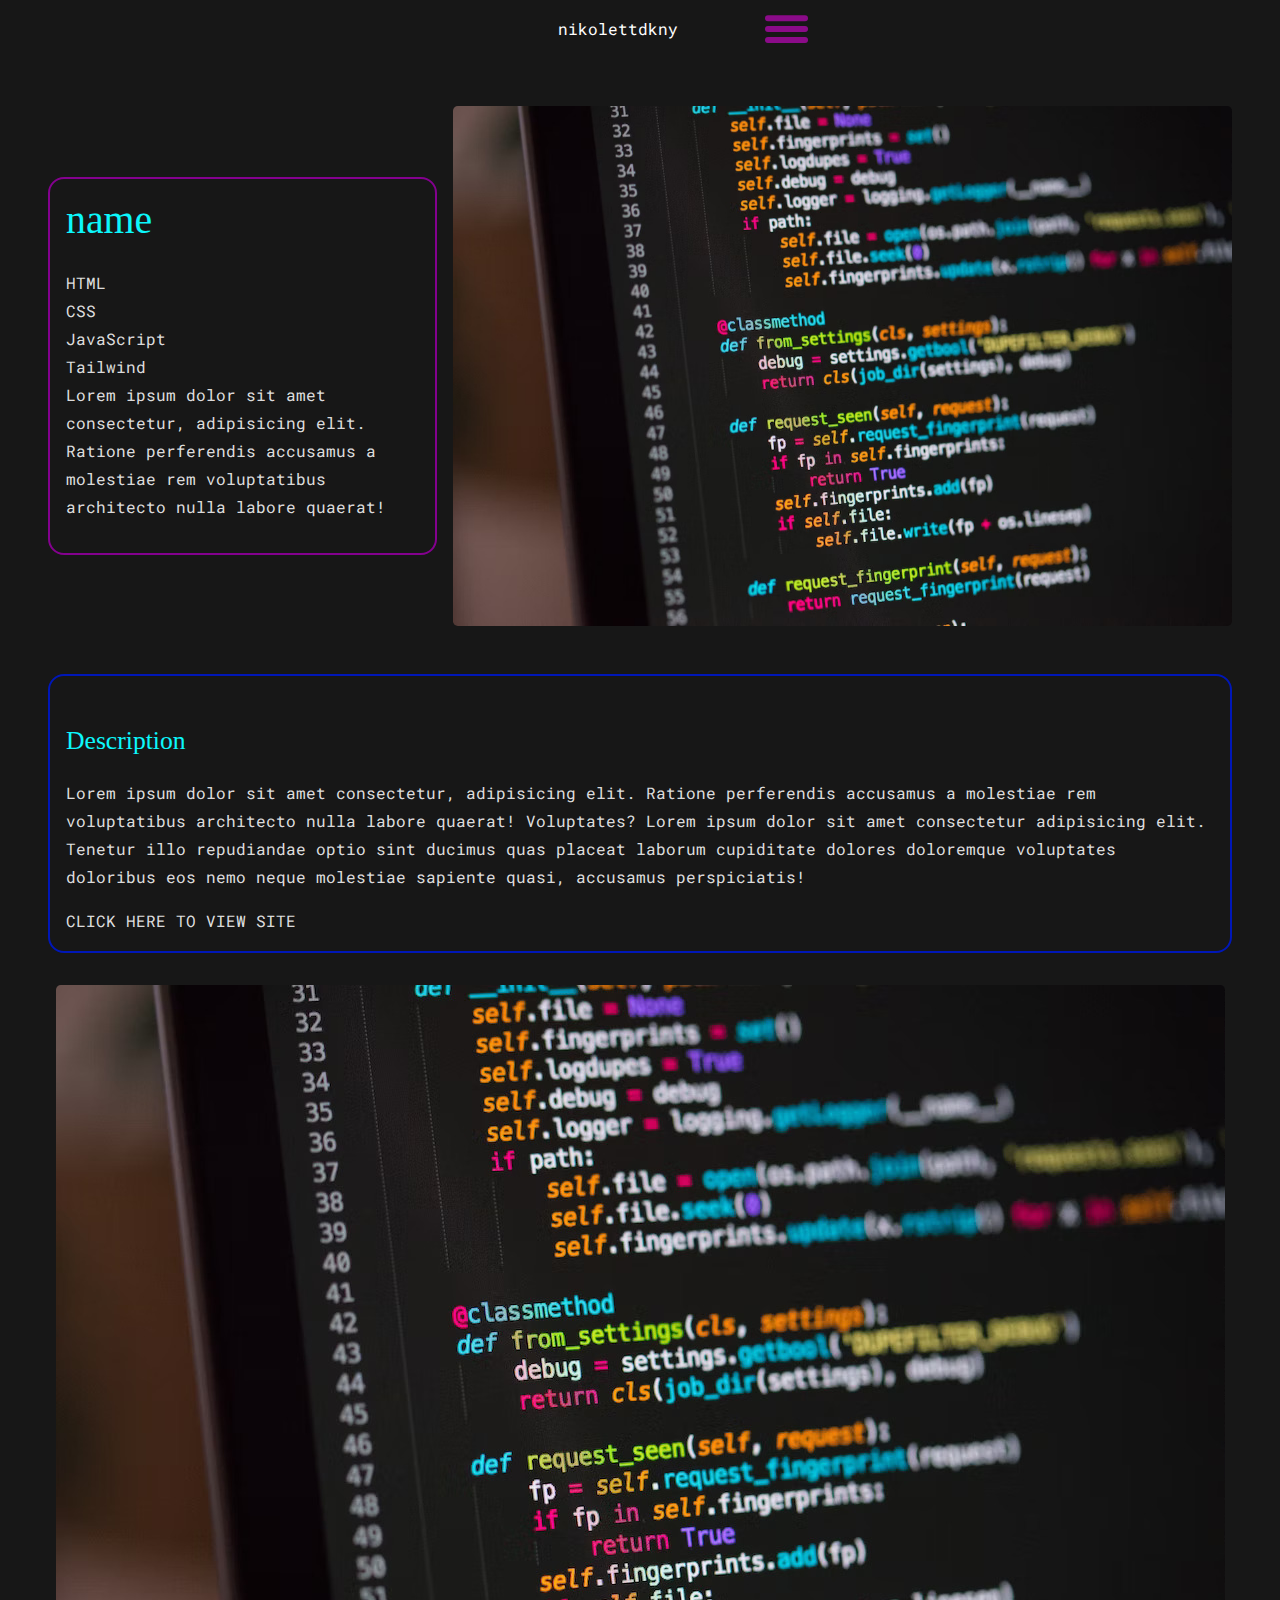
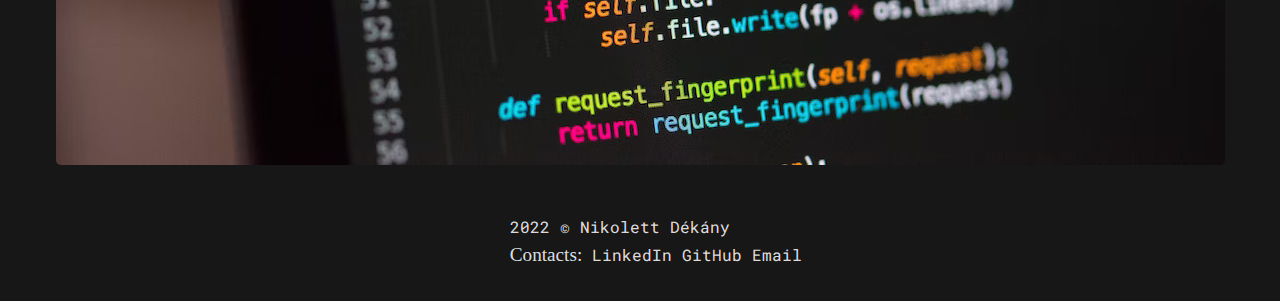
<file: project.html>
<!DOCTYPE html>
<html lang="en">
  <head>
    <meta charset="UTF-8" />
    <meta http-equiv="X-UA-Compatible" content="IE=edge" />
    <meta name="viewport" content="width=device-width, initial-scale=1.0" />
    <link rel="stylesheet" href="style.css" />
    <title>Nikolett Dékány - Portfolio</title>
  </head>
  <body>
    <header class="position">
      <div id="overlay">
        <a class="dark-orange" href="index.html">Home</a>
        <a class="turquoise" href="index.html#works">Projects</a>
        <a class="purple" href="index.html#about">About me</a>
        <a class="green2" href="index.html#contact">Contact</a>
      </div>
      <div class="nav">
        <div class="logo"><a href="index.html">nikolettdkny</a></div>
        <div id="hamburger">
          <div></div>
        </div>
      </div>
    </header>
    <main class="single-project-main">
      <section class="single-project">
        <div class="intro">
          <h1 class="this">name</h1>
          <div class="project-lang">
            <ul class="languages">
              <li class="lang-tag">HTML</li>
              <li class="lang-tag">CSS</li>
              <li class="lang-tag">JavaScript</li>
              <li class="lang-tag">Tailwind</li>
            </ul>
          </div>
          <div class="short">
            <p>
              Lorem ipsum dolor sit amet consectetur, adipisicing elit. Ratione perferendis accusamus a molestiae rem
              voluptatibus architecto nulla labore quaerat!
            </p>
          </div>
        </div>
        <img class="cover-img" src="./media/temp.jpg" alt="project-image" />
      </section>
      <section class="project-details">
        <div class="main-project">
          <h2 class="">Description</h2>
          <p class="">
            Lorem ipsum dolor sit amet consectetur, adipisicing elit. Ratione perferendis accusamus a molestiae rem
            voluptatibus architecto nulla labore quaerat! Voluptates? Lorem ipsum dolor sit amet consectetur adipisicing
            elit. Tenetur illo repudiandae optio sint ducimus quas placeat laborum cupiditate dolores doloremque
            voluptates doloribus eos nemo neque molestiae sapiente quasi, accusamus perspiciatis!
          </p>
          <a href="projectlink.com" class="project_link">
            <span class=""></span>
            CLICK HERE TO VIEW SITE
            <span class=""></span>
          </a>
        </div>
        <div class="design">
          <div class="project-img-container">
            <img class="project-img" src="./media/temp.jpg" alt="project-image" />
          </div>
        </div>
        <!-- <div
          id="features_section"
          class=""
        ></div> -->
      </section>
    </main>
    <footer>
      <section id="contact">
        <span>2022 © Nikolett Dékány</span>
        <div class="contact-links">
          <h5>Contacts:</h5>
          <ul>
            <li>
              <a href="https://dk.linkedin.com/in/nikolettdekany">LinkedIn</a>
            </li>
            <li><a href="https://github.com/nikidkny">GitHub</a></li>
            <li><a href="mailto: d.nikolett2@gmail.com">Email</a></li>
          </ul>
        </div>
      </section>
    </footer>
    <script type="module" src="script/fetch-project.js"></script>
    <script type="module" src="./script/animations.js"></script>
  </body>
</html>
</file>
<file: style.css>
@import url("https://fonts.googleapis.com/css2?family=Roboto+Mono:ital,wght@0,100;0,200;0,300;0,400;0,500;0,600;0,700;1,100;1,200;1,300;1,400;1,500;1,600;1,700&display=swap");

:root {
  font-size: 16px;
  line-height: 24px;
  font-weight: 400;

  color-scheme: light dark;
  color: rgba(255, 255, 255, 0.87);
  background-color: var(--black);

  font-synthesis: none;
  text-rendering: optimizeLegibility;
  -webkit-font-smoothing: antialiased;
  -moz-osx-font-smoothing: grayscale;
  -webkit-text-size-adjust: 100%;

  --black: #171717;
  --green1: #07f985;
  --darkorange: #ff5f1f;
  --yellow: #fcb005;
  --green2: #d4ef17;
  --purple: #84018f;
  --pink: #ff00fa;
  --turquoise: #0cf7fc;
  --blue: #0017b8;
  --white: #ffffff;
}
html,
body {
  padding: 0;
  margin: 0;
  font-family: "Roboto Mono", monospace;
  margin: 0;
  place-items: center;
  min-width: 320px;
  min-height: 100vh;
  line-height: 1.75;
  font-weight: 400;
}

a {
  color: inherit;
  text-decoration: none;
}

* {
  box-sizing: border-box;
}
.dark-orange {
  color: var(--darkorange);
}
.turquoise {
  color: var(--turquoise);
}
.purple {
  color: var(--purple);
}
.green2 {
  color: var(--green2);
}

h1,
h2,
h3,
h4,
h5 {
  margin: 2rem 0 1.38rem;
  font-family: "Alegreya", serif;
  font-weight: 400;
  line-height: 1.3;
}
h1 {
  margin-top: 0;
  font-size: 2.488rem;
}
h2 {
  font-size: 1.602rem;
}

h3 {
  font-size: 1.424rem;
  text-transform: uppercase;
}

h4 {
  font-size: 1.44rem;
}

h5 {
  font-size: 1.2rem;
}

p {
  margin-bottom: 1rem;
}
.bgscrn-img {
  height: 350px;
}
.index img {
  max-width: 100%;
  object-fit: cover;
}
a {
  text-decoration: none;
}
a:hover {
  color: var(--yellow);
}

/*--------------------------------------------------------NAME----------------------------------------*/
.name-wrapper h1 {
  padding-top: 1rem;
  padding-left: 1rem;
  line-height: 0.5;
}
.first-name {
  left: -300px;
  position: relative;
  font-size: 5rem;
}
.last-name {
  left: -300px;
  position: relative;
  font-size: 3.2rem;
}

.line {
  width: 200px;
  height: 47px;
  border-bottom: 1px solid var(--turquoise);
  position: absolute;
  margin-left: 0.5rem;
}
/*--------------------------------------------------------MENU----------------------------------------*/
* {
  margin: 0;
  padding: 0;
}
.logo,
.content {
  color: var(--white);
}
.logo {
  margin: 0 2rem;
}
.nav {
  width: 100%;
  background-color: var(--black);
  display: flex;
  justify-content: space-between;
  align-items: center;
  position: sticky;
  top: 0;
  z-index: 10;
}

#hamburger {
  margin: 2%;
}

#hamburger {
  opacity: 0.5;
  cursor: pointer;
  transition: opacity 0.25s linear;
  width: clamp(1.5rem, 2vw + 1.1rem, 6rem);
  height: clamp(2rem, 1.4vw + 1.7rem, 5rem);
  display: flex;
  align-items: center;
}

#hamburger:hover {
  opacity: 1;
}

#hamburger div,
#hamburger div:after,
#hamburger div:before {
  background-color: var(--pink);
  border-radius: 1rem;
  width: clamp(1.5rem, 2vw + 1.1rem, 6rem);
  height: clamp(0.2rem, 0.3vw + 0.1rem, 0.8rem);
  transition: all 0.15s linear;
}

#hamburger div:before,
#hamburger div:after {
  content: "";
  position: absolute;
}

#hamburger div:before {
  transform: translateY(-200%);
}

#hamburger div:after {
  transform: translateY(200%);
}

#hamburger.open div {
  background: transparent;
}

#hamburger.open div:before {
  transform: rotate(45deg);
}

#hamburger.open div:after {
  transform: rotate(-45deg);
}

#overlay {
  position: absolute;
  width: 100%;
  min-height: 100%;
  background-color: var(--black);
  z-index: 10;
  transform: translateY(-100%);
  transition: all 0.5s ease-in-out;
  display: flex;
  flex-direction: column;
  justify-content: center;
  align-items: center;
}

#overlay.menu {
  transform: translateY(0%);
}

#overlay a {
  text-decoration: none;
  font-size: 2.488rem;
  margin: 2%;
  opacity: 0.5;
  transition: opacity 0.2s linear;
}

#overlay a:hover {
  opacity: 1;
}
.hidden {
  overflow: hidden;
}
.scroll {
  overflow: visible;
}
/*------------------------------------------CARDS------------------------------------------*/
.cards-wrapper {
  display: flex;
  padding: 1rem;
}

.content-wrapper {
  display: grid;
  column-gap: 10px;
  row-gap: 2rem;
}

article {
  display: flex;
  flex-wrap: wrap;
  align-content: space-around;
  justify-content: flex-start;
  align-items: stretch;
  position: relative;
  height: 25rem;
}
article > h3 {
  padding-left: 1rem;
}
article > section,
article > p {
  padding-left: 1rem;
  padding-right: 1rem;
  font-weight: bold;
}

.index-1 {
  position: absolute;
  z-index: 2;
  margin: 1.1rem 0 1.38rem;
}
.index-2 p {
  font-size: 0.75rem;
}
.index-2 {
  display: flex;
  position: absolute;
  gap: 10px;
  /* z-index: 2; */
  padding-top: 3rem;
}
.index-3 {
  position: absolute;
  z-index: 2;
  padding-top: 8rem;
}
.index-4 {
  position: absolute;
  z-index: 2;
  margin-bottom: 0.5rem;
}
.index-2 p::after {
  content: " | ";
  width: auto;
}
.index-2 p:first-child::before {
  content: "";
  width: auto;
}
.index-2 p:last-child:after {
  content: "";
  width: auto;
}
.card img {
  z-index: 0;
  opacity: 50%;
}
.languages::after li {
  content: "|";
}
.card .linkImg {
  border-radius: 1rem;
  height: 25rem;
  z-index: 1;
}
.card .coverImg {
  opacity: 0;
}
.card a {
  display: flex;
  justify-content: flex-end;
  align-items: baseline;
  flex-wrap: wrap;
  text-decoration: none;
  cursor: pointer;
}
article:hover {
  border: var(--turquoise) solid 1px;
  border-radius: 1rem;
}
/*------------------------------------------ABOUT------------------------------------------*/
#about {
  margin: 1rem;
  display: grid;
  border: var(--purple) 1px solid;
  border-radius: 10px;
}
.bscren {
  display: grid;
}
.about-section {
  display: flex;
  margin: 1rem;
  flex-direction: column;
  gap: 1rem;
}
.about-section p:nth-child(2) {
  text-align: center;
}
.about-me {
  text-align: center;
}
.about-me {
  color: var(--turquoise);
}
.about-img {
  display: grid;
  justify-items: center;
}
.about-img img {
  opacity: 100%;
  border-radius: 10px;
}
.skill-container {
  display: flex;
  flex-wrap: wrap;
  width: 100%;
  justify-content: center;
  gap: 5px;
  align-items: center;
}
.skill {
  max-width: 100%;
  object-fit: cover;
  height: 80px;
}
.next {
  height: 50px;
}
.sass {
  height: 95px;
}
/*------------------------------------------FOOTER------------------------------------------*/
footer {
  display: flex;
  justify-content: space-between;
}
#contact {
  margin-left: 1rem;
}
.contact-links {
  display: flex;
  gap: 10px;
  align-items: baseline;
}
#contact ul {
  display: flex;
  gap: 10px;
}
li,
ul {
  list-style: none;
}
footer {
  margin: 1rem 1rem 2rem 2rem;
}
footer h5 {
  margin: 0;
}
/*------------------------------------------PROJECT PAGE------------------------------------------*/
.single-project-main {
  margin: 3rem;
  display: grid;
  gap: 1rem;
}

.cover-img {
  max-width: 100%;
  object-fit: cover;
  border-radius: 0.3rem;
}
.single-project {
  display: grid;
  row-gap: 1rem;
  margin: 0;
}
.main-project {
  border: var(--blue) 2px solid;
  border-radius: 1rem;
  padding: 1rem;
  margin-top: 2rem;
  margin-bottom: 2rem;
}
.main-project h2 {
  color: var(--turquoise);
}
.intro {
  border: var(--purple) 2px solid;
  border-radius: 1rem;
  padding: 1rem;
}
.this {
  color: var(--turquoise);
}
.project-img {
  max-width: 100%;
  border-radius: 0.3rem;
  object-fit: cover;

  align-items: center;
}

@media only screen and (min-width: 572px) {
  .content-wrapper {
    display: grid;
    grid-template-columns: repeat(2, minmax(0, 0.8fr));
    column-gap: 1rem;
    row-gap: 2rem;
    margin: 0 0.5rem;
  }
  article {
    height: 400px;
  }
  article img {
    height: 400px;
  }
}
@media only screen and (min-width: 768px) {
  .content-wrapper {
    display: grid;
    grid-template-columns: repeat(2, minmax(0, 1fr));
    column-gap: 2rem;
    row-gap: 2rem;
    margin: 0 2rem;
  }
  .single-project {
    display: grid;
    grid-template-columns: 1fr 1fr;
    align-items: center;
    gap: 1rem;
  }
  .about-img {
    grid-template-columns: repeat(2, minmax(0, 0.8fr));
    align-items: center;
    gap: 10px;
  }
  .skill-container {
    grid-column: 1/-1;
    padding: 0 5rem;
  }
}
@media only screen and (min-width: 1024px) {
  .single-project {
    display: grid;
    grid-template-columns: 1fr 2fr;
    align-items: center;
    gap: 1rem;
    justify-items: stretch;
  }
  .logo {
    margin: 0 5rem;
  }
  .bscren {
    grid-template-columns: 0.5fr 1fr;
    align-items: center;
    margin: 0 4rem;
  }
  .project-img-container {
    display: grid;
    align-items: center;
    justify-items: center;
    column-gap: 2rem;
  }
  .project-img-container h2 {
    grid-row: 1;
  }
  .project-img-container img {
    grid-column: 1;
    grid-row: 1;
  }
  .content-wrapper {
    display: grid;
    grid-template-columns: repeat(3, minmax(0, 1fr));
    column-gap: 2rem;
    row-gap: 2rem;
    margin: 0 2rem;
  }
  .bgscrps {
    grid-row-start: 1;
    grid-row-end: 3;
  }
  .skill-container {
    grid-column: 2/2;
    padding: 0;
    gap: 10px;
  }
}
@media only screen and (min-width: 1440px) {
  .content-wrapper {
    display: grid;
    grid-template-columns: repeat(4, minmax(0, 1fr));
    column-gap: 3rem;
    row-gap: 2rem;
    margin: 0 2rem 3rem 2rem;
  }
}
</file>
